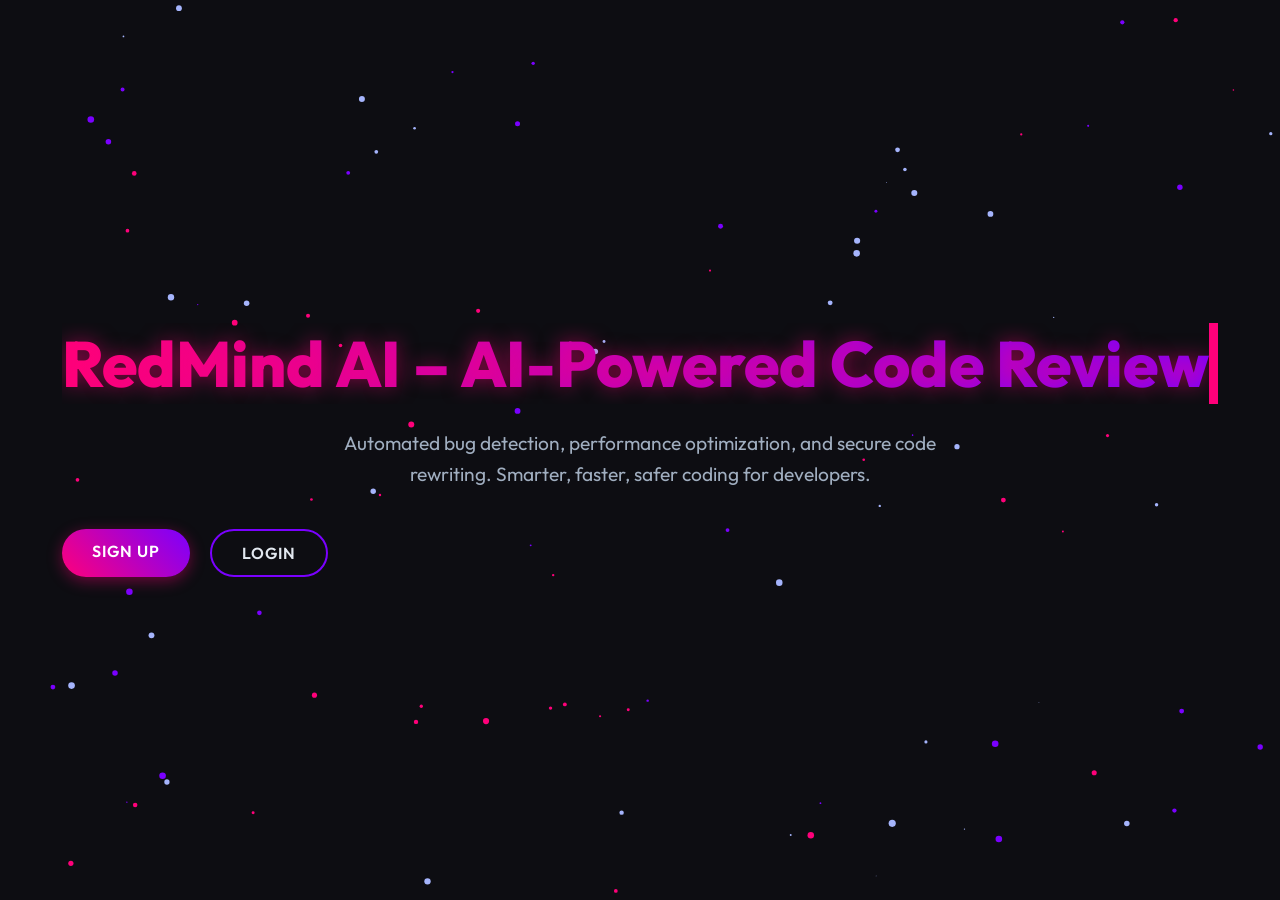
<file: index.html>
<!DOCTYPE html>
<html lang="en">

<head>
    <meta charset="UTF-8">
    <meta name="viewport" content="width=device-width, initial-scale=1.0">
    <title>RedMind AI - AI-Powered Code Review</title>
    <link rel="stylesheet" href="style.css">
</head>

<body>
    <canvas id="particles-bg"></canvas>

    <section class="hero">
        <div class="container">
            <div class="typewriter-container">
                <h1 class="glow-text typewriter">RedMind AI &ndash; AI-Powered Code Review</h1>
            </div>
            <p>Automated bug detection, performance optimization, and secure code rewriting. Smarter, faster, safer
                coding for developers.</p>
            <div class="cta-group">
                <a href="signup.html" class="btn btn-primary">Sign Up</a>
                <a href="login.html" class="btn btn-secondary">Login</a>
            </div>
        </div>
    </section>

    <script src="script.js"></script>
</body>

</html>
</file>
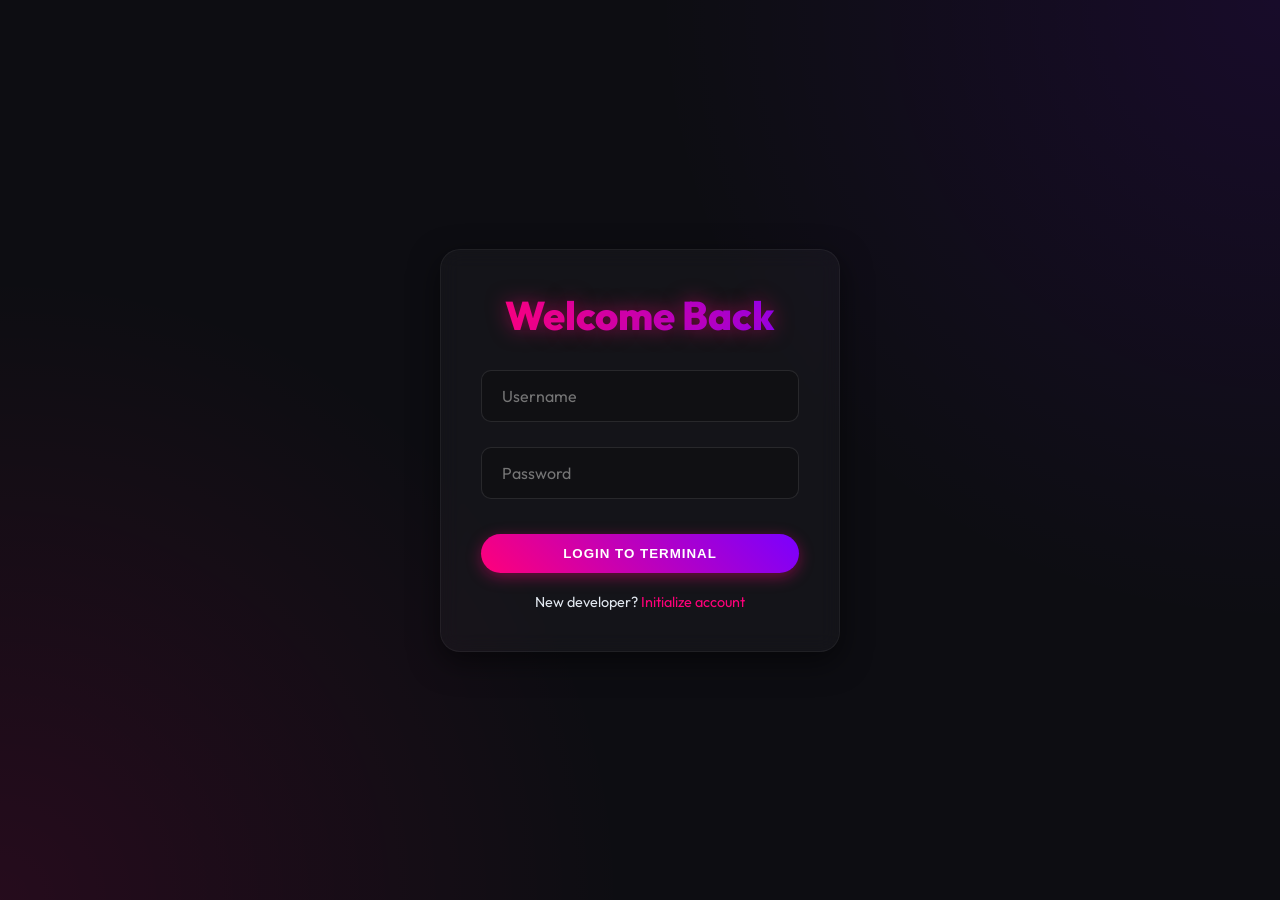
<file: dashboard.html>
<!DOCTYPE html>
<html lang="en">

<head>
    <meta charset="UTF-8">
    <meta name="viewport" content="width=device-width, initial-scale=1.0">
    <title>Dashboard - RedMind AI</title>
    <link rel="stylesheet" href="style.css">
</head>

<body>
    <div class="dashboard-wrapper">
        <header class="dashboard-header container">
            <h2 class="glow-text">RedMind Terminal</h2>
            <nav class="nav-links">
                <span id="user-greeting">Guest</span>
                <a href="#" id="logout-btn">Log out</a>
            </nav>
        </header>

        <main class="container">
            <div class="analyzer-grid">
                <!-- Editor Section -->
                <section class="editor-section glass-card">
                    <h3>Input Source Code</h3>
                    <textarea id="code-input" placeholder="// Paste your code here to begin analysis..."></textarea>

                    <div class="controls">
                        <label class="checkbox-wrapper">
                            <input type="checkbox" id="simulate-attack">
                            <span>Simulate Attack</span>
                        </label>
                        <button class="btn btn-primary" id="analyze-btn">Initialize Scan</button>
                    </div>
                </section>

                <!-- Results Section -->
                <section class="results-section glass-card" id="results-panel">
                    <h3>Scan Results</h3>

                    <div id="score-card" class="score-card">
                        <div>
                            <h4>Risk Score</h4>
                            <span class="score-value" id="risk-score-val">--</span>
                        </div>
                    </div>

                    <div class="result-block">
                        <h4>Detected Issues</h4>
                        <ul class="issues-list" id="issues-list">
                            <li>Run a scan to detect vulnerabilities and performance bottlenecks.</li>
                        </ul>
                    </div>

                    <div class="result-block" id="ai-section" style="display: none;">
                        <h4>AI Optimized Code</h4>
                        <div class="code-output" id="ai-code"></div>

                        <h4 style="margin-top:15px;">AI Suggestions</h4>
                        <ul class="issues-list" id="ai-suggestions-list"></ul>
                    </div>

                    <div class="result-block" id="attack-section" style="display: none;">
                        <h4>Attack Simulation Simulation</h4>
                        <div class="code-output attack-log" id="attack-log"></div>
                    </div>
                </section>
            </div>
        </main>
    </div>

    <div id="toast"></div>
    <script src="script.js"></script>
</body>

</html>
</file>
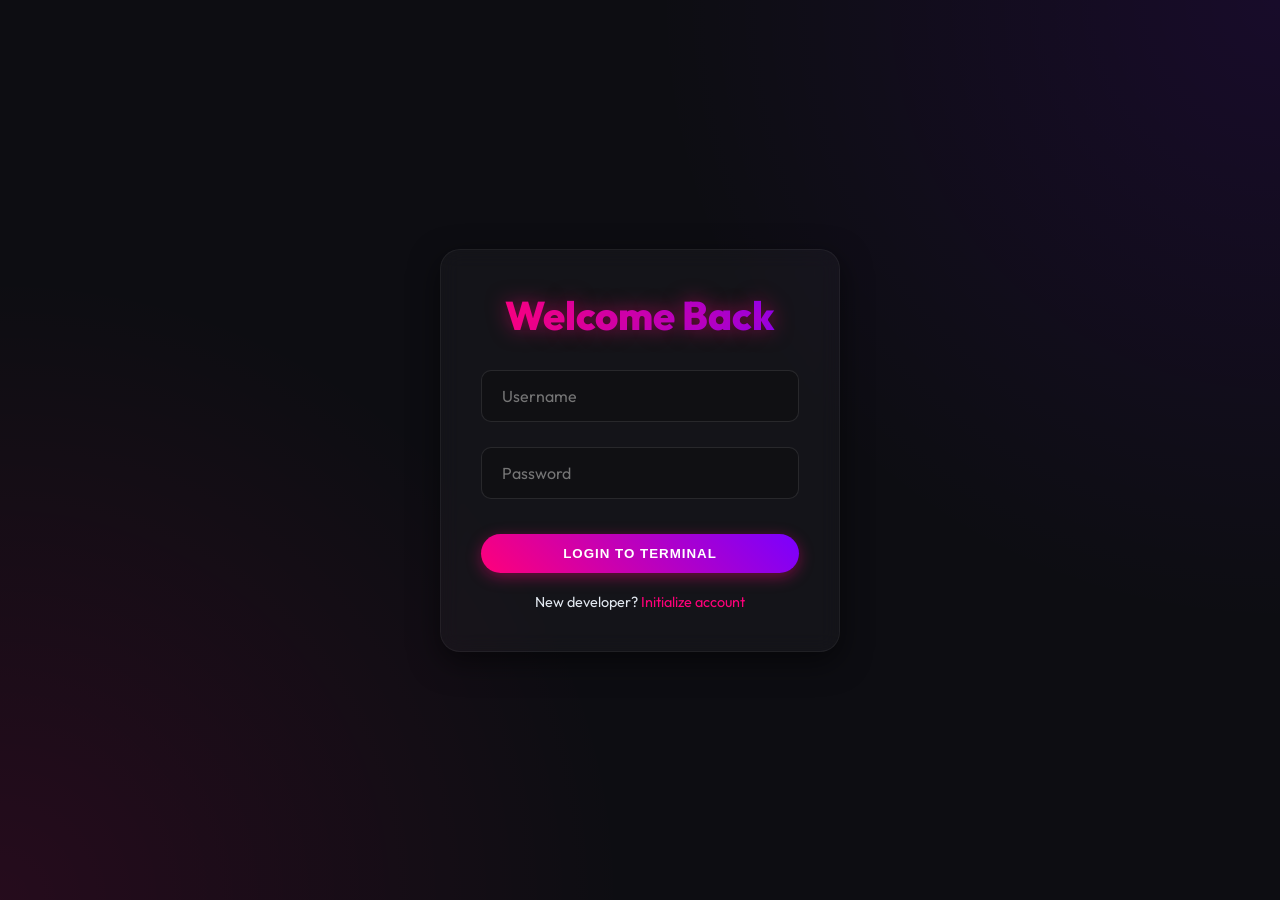
<file: login.html>
<!DOCTYPE html>
<html lang="en">

<head>
    <meta charset="UTF-8">
    <meta name="viewport" content="width=device-width, initial-scale=1.0">
    <title>Login - RedMind AI</title>
    <link rel="stylesheet" href="style.css">
</head>

<body>
    <div class="auth-wrapper">
        <div class="glass-card auth-form">
            <h2 class="glow-text">Welcome Back</h2>
            <form id="login-form">
                <div class="input-group">
                    <input type="text" id="username" placeholder="Username" required>
                </div>
                <div class="input-group">
                    <input type="password" id="password" placeholder="Password" required>
                </div>
                <button type="submit" class="btn btn-primary" id="login-btn">Login to Terminal</button>
            </form>
            <div class="auth-links">
                New developer? <a href="signup.html">Initialize account</a>
            </div>
        </div>
    </div>

    <div id="toast"></div>
    <script src="script.js"></script>
</body>

</html>
</file>
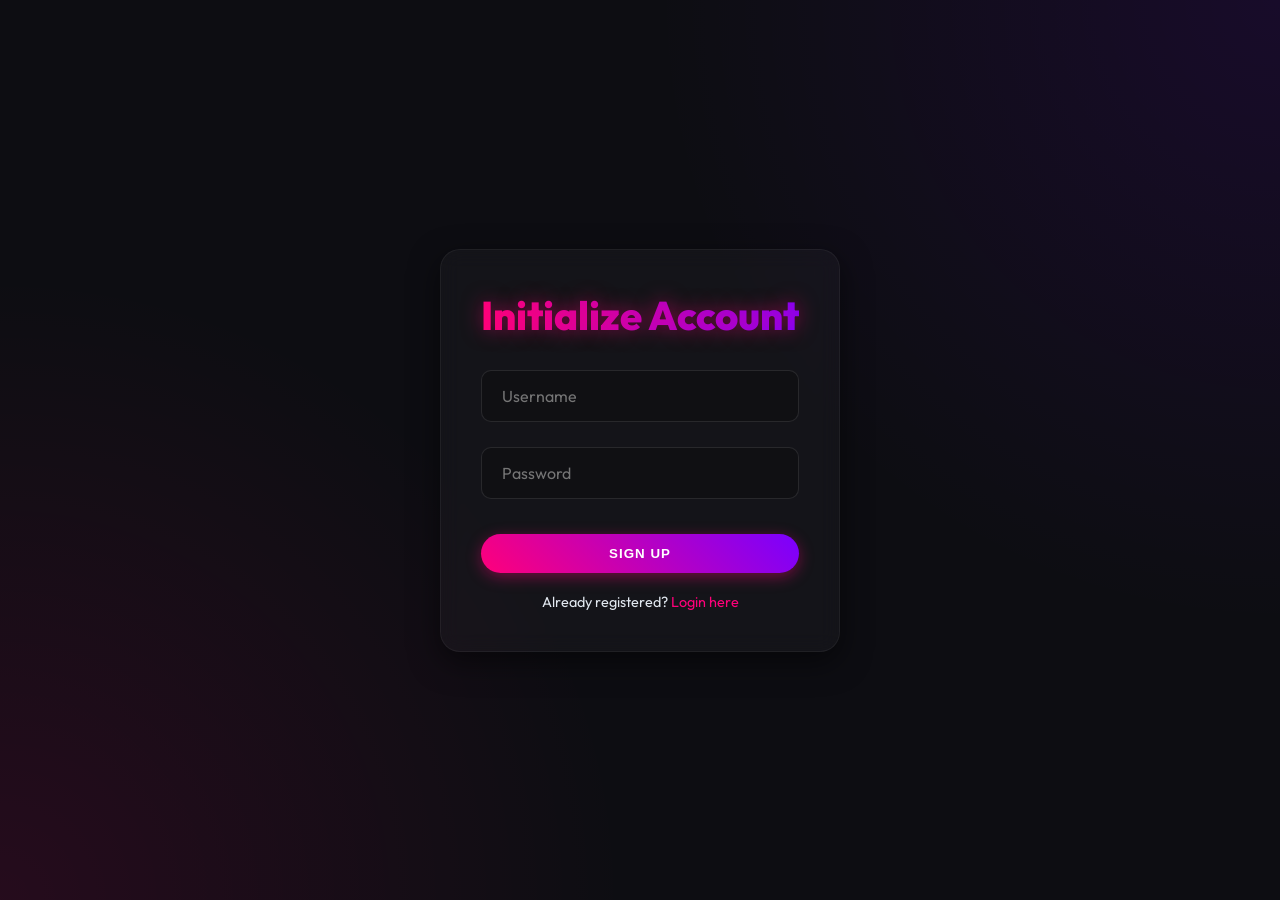
<file: signup.html>
<!DOCTYPE html>
<html lang="en">

<head>
    <meta charset="UTF-8">
    <meta name="viewport" content="width=device-width, initial-scale=1.0">
    <title>Sign Up - RedMind AI</title>
    <link rel="stylesheet" href="style.css">
</head>

<body>
    <div class="auth-wrapper">
        <div class="glass-card auth-form">
            <h2 class="glow-text">Initialize Account</h2>
            <form id="signup-form">
                <div class="input-group">
                    <input type="text" id="username" placeholder="Username" required>
                </div>
                <div class="input-group">
                    <input type="password" id="password" placeholder="Password" required>
                </div>
                <button type="submit" class="btn btn-primary" id="signup-btn">Sign Up</button>
            </form>
            <div class="auth-links">
                Already registered? <a href="login.html">Login here</a>
            </div>
        </div>
    </div>

    <div id="toast"></div>
    <script src="script.js"></script>
</body>

</html>
</file>
<file: style.css>
/* Reset and Fonts */
@import url('https://fonts.googleapis.com/css2?family=Outfit:wght@300;400;600;800&family=Fira+Code:wght@400;600&display=swap');

* {
    margin: 0;
    padding: 0;
    box-sizing: border-box;
}

body {
    font-family: 'Outfit', sans-serif;
    background-color: #0d0d12;
    color: #e2e8f0;
    overflow-x: hidden;
}

/* Typography */
h1,
h2,
h3 {
    font-weight: 800;
}

.glow-text {
    background: linear-gradient(90deg, #ff007a, #7a00ff);
    -webkit-background-clip: text;
    -webkit-text-fill-color: transparent;
    text-shadow: 0 0 20px rgba(255, 0, 122, 0.5);
}

/* Animations */
@keyframes float {
    0% {
        transform: translateY(0px) rotate(0deg);
    }

    50% {
        transform: translateY(-20px) rotate(5deg);
    }

    100% {
        transform: translateY(0px) rotate(0deg);
    }
}

@keyframes pulseGlow {
    0% {
        box-shadow: 0 0 10px rgba(122, 0, 255, 0.4);
    }

    50% {
        box-shadow: 0 0 25px rgba(255, 0, 122, 0.7);
    }

    100% {
        box-shadow: 0 0 10px rgba(122, 0, 255, 0.4);
    }
}

@keyframes typing {
    from {
        width: 0;
    }

    to {
        width: 100%;
    }
}

@keyframes blink {
    50% {
        border-color: transparent;
    }
}

/* Components */
.btn {
    display: inline-block;
    padding: 12px 30px;
    border-radius: 30px;
    font-weight: 600;
    text-decoration: none;
    text-transform: uppercase;
    letter-spacing: 1px;
    transition: all 0.3s ease;
    cursor: pointer;
    border: none;
    position: relative;
    overflow: hidden;
    z-index: 1;
}

.btn-primary {
    background: linear-gradient(45deg, #ff007a, #7a00ff);
    color: white;
    box-shadow: 0 4px 15px rgba(255, 0, 122, 0.4);
}

.btn-primary:before {
    content: '';
    position: absolute;
    top: 0;
    left: 0;
    width: 100%;
    height: 100%;
    background: linear-gradient(45deg, #7a00ff, #ff007a);
    z-index: -1;
    transition: opacity 0.3s ease;
    opacity: 0;
}

.btn-primary:hover:before {
    opacity: 1;
}

.btn-primary:hover {
    transform: translateY(-2px);
    box-shadow: 0 6px 20px rgba(255, 0, 122, 0.6);
}

.btn-secondary {
    background: transparent;
    color: #e2e8f0;
    border: 2px solid #7a00ff;
}

.btn-secondary:hover {
    background: rgba(122, 0, 255, 0.1);
    box-shadow: 0 0 15px rgba(122, 0, 255, 0.4);
}

/* Layouts */
.container {
    max-width: 1200px;
    margin: 0 auto;
    padding: 0 20px;
}

/* Glassmorphism Cards */
.glass-card {
    background: rgba(255, 255, 255, 0.03);
    backdrop-filter: blur(10px);
    border: 1px solid rgba(255, 255, 255, 0.05);
    border-radius: 20px;
    padding: 40px;
    box-shadow: 0 10px 30px rgba(0, 0, 0, 0.5);
}

/* Hero Section (Landing) */
.hero {
    min-height: 100vh;
    display: flex;
    flex-direction: column;
    justify-content: center;
    align-items: center;
    text-align: center;
    position: relative;
    overflow: hidden;
}

.typewriter-container {
    display: inline-block;
}

.typewriter {
    font-size: 4rem;
    overflow: hidden;
    white-space: nowrap;
    border-right: .15em solid #ff007a;
    margin: 0 auto;
    animation:
        typing 3.5s steps(40, end),
        blink .75s step-end infinite;
}

.hero p {
    font-size: 1.2rem;
    color: #a0aec0;
    max-width: 600px;
    margin: 20px auto 40px;
    line-height: 1.6;
    opacity: 0;
    transform: translateY(20px);
    animation: fadeInUp 1s ease 2s forwards;
}

.cta-group {
    display: flex;
    gap: 20px;
    opacity: 0;
    transform: translateY(20px);
    animation: fadeInUp 1s ease 2.5s forwards;
}

@keyframes fadeInUp {
    to {
        opacity: 1;
        transform: translateY(0);
    }
}

/* Particles Background Canvas */
#particles-bg {
    position: absolute;
    top: 0;
    left: 0;
    width: 100%;
    height: 100%;
    z-index: -1;
    pointer-events: none;
}

/* Forms (Login/Signup) */
.auth-wrapper {
    min-height: 100vh;
    display: flex;
    justify-content: center;
    align-items: center;
    background: radial-gradient(circle at top right, rgba(122, 0, 255, 0.1), transparent 40%),
        radial-gradient(circle at bottom left, rgba(255, 0, 122, 0.1), transparent 40%);
}

.auth-form {
    width: 100%;
    max-width: 400px;
}

.auth-form h2 {
    text-align: center;
    margin-bottom: 30px;
    font-size: 2.5rem;
}

.input-group {
    margin-bottom: 25px;
    position: relative;
}

.input-group input {
    width: 100%;
    padding: 15px 20px;
    background: rgba(0, 0, 0, 0.2);
    border: 1px solid rgba(255, 255, 255, 0.1);
    border-radius: 10px;
    color: white;
    font-family: inherit;
    font-size: 1rem;
    outline: none;
    transition: all 0.3s;
}

.input-group input:focus {
    border-color: #ff007a;
    box-shadow: 0 0 15px rgba(255, 0, 122, 0.2);
}

.auth-form .btn {
    width: 100%;
    margin-top: 10px;
}

.auth-links {
    text-align: center;
    margin-top: 20px;
    font-size: 0.9rem;
}

.auth-links a {
    color: #ff007a;
    text-decoration: none;
    transition: text-shadow 0.3s;
}

.auth-links a:hover {
    text-shadow: 0 0 8px rgba(255, 0, 122, 0.8);
}

/* Dashboard */
.dashboard-wrapper {
    padding: 40px 20px;
    min-height: 100vh;
}

.dashboard-header {
    display: flex;
    justify-content: space-between;
    align-items: center;
    margin-bottom: 40px;
    border-bottom: 1px solid rgba(255, 255, 255, 0.1);
    padding-bottom: 20px;
}

.nav-links a {
    color: #a0aec0;
    text-decoration: none;
    margin-left: 20px;
    transition: color 0.3s;
}

.nav-links a:hover {
    color: #ff007a;
}

.analyzer-grid {
    display: grid;
    grid-template-columns: 1fr;
    gap: 30px;
}

@media (min-width: 900px) {
    .analyzer-grid {
        grid-template-columns: 1fr 1fr;
    }
}

.editor-section textarea {
    width: 100%;
    height: 300px;
    background: #1e1e24;
    border: 1px solid rgba(255, 255, 255, 0.1);
    border-radius: 10px;
    padding: 20px;
    color: #a5b4fc;
    font-family: 'Fira Code', monospace;
    font-size: 0.9rem;
    resize: vertical;
    outline: none;
    transition: border-color 0.3s;
}

.editor-section textarea:focus {
    border-color: #7a00ff;
}

.controls {
    margin-top: 20px;
    display: flex;
    justify-content: space-between;
    align-items: center;
}

.checkbox-wrapper {
    display: flex;
    align-items: center;
    gap: 10px;
}

/* Custom Checkbox */
.checkbox-wrapper input[type="checkbox"] {
    appearance: none;
    width: 20px;
    height: 20px;
    background: transparent;
    border: 2px solid #ff007a;
    border-radius: 4px;
    cursor: pointer;
    position: relative;
    transition: all 0.2s;
}

.checkbox-wrapper input[type="checkbox"]:checked {
    background: #ff007a;
}

.checkbox-wrapper input[type="checkbox"]:checked::after {
    content: '✓';
    position: absolute;
    color: white;
    font-size: 14px;
    top: -2px;
    left: 3px;
}

/* Results Section */
.results-section {
    display: flex;
    flex-direction: column;
    gap: 20px;
    opacity: 0.5;
    pointer-events: none;
    transition: opacity 0.3s;
}

.results-section.active {
    opacity: 1;
    pointer-events: auto;
}

.score-card {
    display: flex;
    justify-content: space-between;
    align-items: center;
    padding: 20px;
    border-radius: 10px;
    background: rgba(0, 0, 0, 0.3);
    border-left: 4px solid #a0aec0;
}

.score-card.Low {
    border-left-color: #10b981;
}

.score-card.Medium {
    border-left-color: #f59e0b;
}

.score-card.High {
    border-left-color: #ef4444;
}

.score-value {
    font-size: 1.5rem;
    font-weight: 800;
}

.result-block {
    background: rgba(0, 0, 0, 0.2);
    border-radius: 10px;
    padding: 20px;
}

.result-block h4 {
    margin-bottom: 15px;
    color: #ff007a;
    font-size: 1.1rem;
}

.issues-list {
    list-style: none;
}

.issues-list li {
    padding: 10px;
    background: rgba(255, 255, 255, 0.02);
    margin-bottom: 5px;
    border-radius: 5px;
    font-size: 0.9rem;
    display: flex;
    gap: 10px;
}

.badge {
    padding: 2px 8px;
    border-radius: 12px;
    font-size: 0.7rem;
    font-weight: bold;
    text-transform: uppercase;
}

.badge-Security {
    background: rgba(239, 68, 68, 0.2);
    color: #ef4444;
}

.badge-Performance {
    background: rgba(245, 158, 11, 0.2);
    color: #f59e0b;
}

.code-output {
    background: #0f0f13;
    padding: 15px;
    border-radius: 5px;
    font-family: 'Fira Code', monospace;
    font-size: 0.85rem;
    color: #10b981;
    white-space: pre-wrap;
}

.attack-log {
    color: #ef4444;
}

/* Toast Notification */
#toast {
    position: fixed;
    bottom: -100px;
    right: 30px;
    background: rgba(255, 0, 122, 0.9);
    color: white;
    padding: 15px 25px;
    border-radius: 8px;
    box-shadow: 0 5px 15px rgba(0, 0, 0, 0.3);
    transition: bottom 0.4s cubic-bezier(0.68, -0.55, 0.265, 1.55);
    z-index: 1000;
}

#toast.show {
    bottom: 30px;
}
</file>
